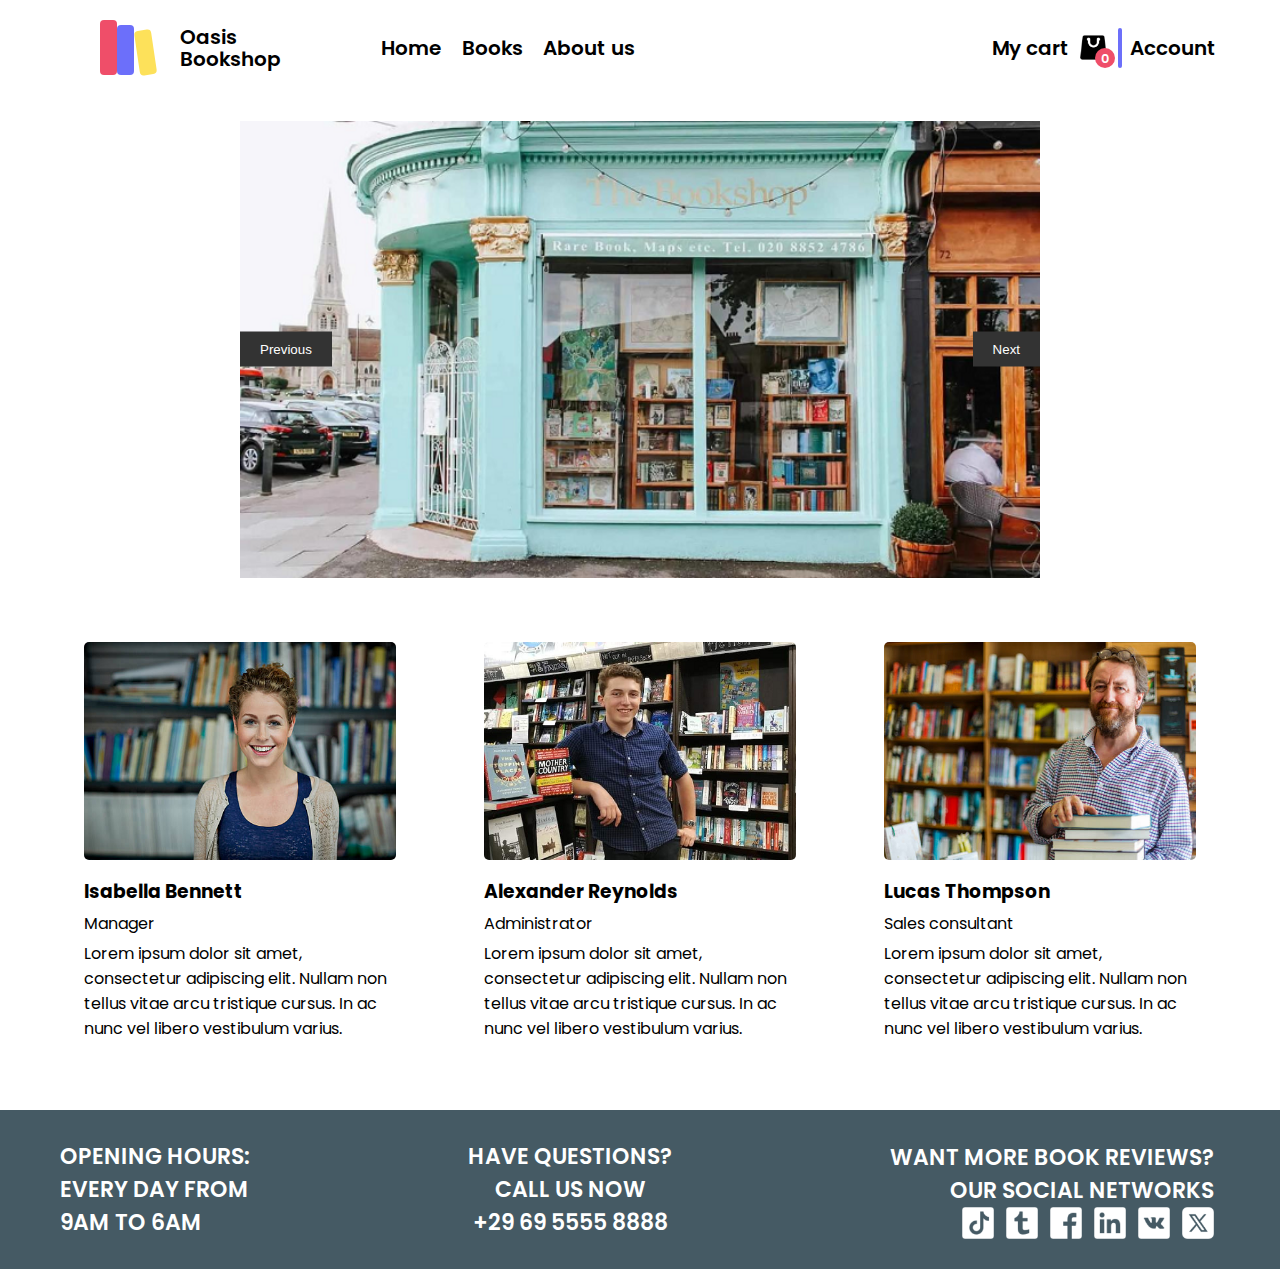
<file: html/about.html>
<!DOCTYPE html>
<html lang="en">
<head>
    <meta charset="UTF-8">
    <meta http-equiv="X-UA-Compatible" content="IE=edge">
    <meta name="viewport" content="width=device-width, initial-scale=1.0">
    <title>Oasis Bookshop</title>
    <link rel="stylesheet" href="../css/style.css">
    <link rel="stylesheet" href="../css/about_style.css">
    <script type="module" src="../js/slider.js"></script>
</head>
<body>
    <header>
        <div class="left-element_header">
            <div class="books book-red"></div>
            <div class="books book-blue"></div>
            <div class="books book-yellow"></div>
            
            <div class="oasis_text">
                <div>Oasis</div>
                <div>Bookshop</div>  
            </div>
        </div>
    
        <div class="center-element_header">
            <a id="menu-button">
                <img class="menu-button_img" src="../images/menu_black.png" alt="menu_black_icon">
            </a>
        
            <nav>
                <ul>
                    <li class="menu-item" data-color="red" data-href="">
                        <a href="index.html">Home</a>
                    </li>
                    <li class="menu-item" data-color="yellow" data-href="">
                        <a href="books.html">Books</a>
                    </li>
                    <li class="menu-item" data-color="green" data-href="">
                        <a href="about.html">About us</a>
                    </li>
                </ul>
            </nav>
        </div>
    
        <div class="right-element_header">
            <div class="cont_right_elements">
                <div>My cart</div>
                    <div class="center-container">
                        <img src="../images/shopping_bag.png" width="33" height="33" alt="shopping_bag_icon">
                        <div class="circle_red circle_red_text">0</div>
                    </div>
                    
                <div class="vertical-line"></div>
                <div class="name_account">Account</div>
            </div>
        </div>
    </header>

    <main>

        <div class="slider-container">
            <div class="slider">
                <img src="../images/slide_1.png" alt="Slide 1">
                <img src="../images/slide_2.png" alt="Slide 2">
                <img src="../images/slide_3.png" alt="Slide 3">
            </div>
            <button id="prev">Previous</button>
            <button id="next">Next</button>
        </div>
        
        <div class="containter">
            <div class="interview-containter">
                
                <div class="interview">
                    <img src="../images/worker_1.png" alt="Employee 1">
                    <h3>Isabella Bennett</h3>
                    <p>Manager</p>
                    <p>Lorem ipsum dolor sit amet, consectetur adipiscing elit. Nullam non tellus vitae arcu tristique cursus. In ac nunc vel libero vestibulum varius.</p>
                </div>

                <div class="interview">
                    <img src="../images/worker_2.png" alt="Employee 2">
                    <h3>Alexander Reynolds</h3>
                    <p>Administrator</p>
                    <p>Lorem ipsum dolor sit amet, consectetur adipiscing elit. Nullam non tellus vitae arcu tristique cursus. In ac nunc vel libero vestibulum varius.</p>
                </div>

                <div class="interview">
                    <img src="../images/worker_3.png" alt="Employee 3">
                    <h3>Lucas Thompson</h3>
                    <p>Sales consultant</p>
                    <p>Lorem ipsum dolor sit amet, consectetur adipiscing elit. Nullam non tellus vitae arcu tristique cursus. In ac nunc vel libero vestibulum varius.</p>
                </div>

            </div>
        </div>

    </main>

    <footer>
        <div class="left-element_footer">
            <div>OPENING HOURS:</div>
            <div>EVERY DAY FROM</div>
            <div>9AM TO 6AM</div>
        </div>

        <div class="center-element_footer">
            <div>HAVE QUESTIONS?</div>
            <div>CALL US NOW</div>
            <div>+29 69 5555 8888</div>
        </div>
    
        <div class="right-element_footer">
            <div class="right-element_footer_context">
                <div class="right-element_footer_text">
                    <div>WANT MORE BOOK REVIEWS?</div>
                    <div>OUR SOCIAL NETWORKS</div>
                </div>
        
                <div class="right-element_footer_social_networks">
                    <div class="right-element_footer_social_networks_img">
                        <a href="https://tiktok.com" target="_blank">
                            <img src="../images/tikTok.png" alt="tikTok_icon">
                        </a>
                    </div>

                    <div class="right-element_footer_social_networks_img">
                        <a href="https://tumblr.com"  target="_blank">
                            <img src="../images/tumblr.png" alt="tumblr_icon">
                        </a>
                    </div>

                    <div class="right-element_footer_social_networks_img">
                        <a href="https://facebook.com"  target="_blank">
                            <img src="../images/facebook.png" alt="facebook_icon">
                        </a>
                    </div>

                    <div class="right-element_footer_social_networks_img">
                        <a href="https://linkedIn.com"  target="_blank">
                            <img src="../images/linkedIn.png" alt="linkedIn_icon">
                        </a>
                    </div>

                    <div class="right-element_footer_social_networks_img">
                        <a href="https://vk.com"  target="_blank">
                            <img src="../images/vk.png" alt="vk_icon">
                        </a>
                    </div>

                    <div class="right-element_footer_social_networks_img">
                        <a href="https://twitter.com"  target="_blank">
                            <img src="../images/twitterX.png" alt="twitterX_icon">
                        </a>
                    </div>
                </div>
            </div>
        </div>
    </footer>

</body>
</html>
</file>
<file: css/style.css>
@import url('https://fonts.googleapis.com/css2?family=Poppins:wght@300&display=swap');
@import url('https://fonts.googleapis.com/css2?family=Poppins:wght@600&display=swap');
@import url("https://fonts.googleapis.com/css?family=Poppins:900");
    
@font-face{
    font-family: 'Poppins-SemiBold';
    src: url('fonts/Poppins-SemiBold.ttf') format('truetype');
    font-weight: 600;
    font-style: normal;
}

@font-face{
    font-family: 'Poppins-ExtraBold';
    src: url('fonts/Poppins-ExtraBold.ttf') format('truetype');
    font-weight: 900;
    font-style: normal;
}

*{
    margin: 0;
    padding: 0;
    
}

body{
    display: flex;
    color:white;
    width: 100%;
    display: flex;
    flex-direction: column;
    min-height: 100%;
    font-family: Poppins, sans-serif;
    overflow-x: hidden;
}



.green_text{
    color: #ADFF00;
}

.violet_blue_text{
    color: #6C6FFA;
}


/* ----------header---------- */
header{
    width: 100%;
    font-family: Poppins, sans-serif;
    font-weight: 600;
    font-size: 20px;
    background-color: #ffffff;
    color: black;
    padding: 20px 0 20px 0;
    text-align: center;
    display: flex;
    justify-content: space-between;
    align-items: center;
}

#menu-button{
    display: none;
}

.menu-button_img{
    width:30px;
    height:30px;
}

.left-element_header{
    text-align: left;
    display: flex;
    flex-direction: row;
    justify-content: center;   
    align-items: center;
    padding: 0 0 0 100px;
}

.books{
    width: 17px;    
    align-self: flex-end;     
    border-radius: 4px; 
    transition: transform 0.3s ease;
}

.left-element_header:hover .books {
    transform: translateY(-10px) rotate(-5deg);
}

.book-red{
    height: 55px;
    background-color: #EF4E69;
}

.book-blue{
    height: 50px;
    background-color: #6C6FFA;       
}
  
.book-yellow{
    height: 45px;
    background-color: #FDE15A; 
    transform: rotate(-8.4deg);  
    margin: 0 26.4px 0 2.5px; 
}

.oasis_text{
    line-height: 22px;
}


.center-element_header{
    flex-grow: 1;
    justify-content: center;
    align-items: center;
}

.center-element_header nav ul{
    display: flex;
    flex-direction: row;
    list-style: none;
    justify-content: start;
    padding-left: 90px;
    align-items: center;
    position: relative;
    cursor: pointer;
    transition: color 0.3s;
}

.center-element_header nav ul li{
    margin: 0 10px 0 10px;
    position: relative;
}

.center-element_header nav ul li::after{
    content: "";
    position: absolute;
    width: 100%;
    height: 4px;
    bottom: 0;
    left: 0;
    background-color: transparent;
    transition: background-color 0.3s;
    border-radius: 11px;
}

.center-element_header nav ul li[data-color="red"]:hover::after{
    background-color: #EF4E69;
}

.center-element_header nav ul li[data-color="yellow"]:hover::after{
    background-color: #FDE15A;
}

.center-element_header nav ul li[data-color="green"]:hover::after{
    background-color: #8EFD5A;
}

.menu-item a{
    text-decoration: none;
    color: inherit;
}

.menu-item a:hover{
    text-decoration: none;
    color: inherit;
}

.right-element_header{
    text-align: right;
    display: flex;
    flex-direction: row;
    justify-content: center;
    align-items: center;
}

.right-element_header img{
    padding: 0 8px 0 8px;
    align-items: center;
    vertical-align: middle;
}

.circle_red{
    z-index: 1;
    position: absolute;
    background-color: #EF4E69;
    border-radius: 50%;
    top: 48px;
    right: 165px;
    width: 20px;
    height: 20px;
    border: 0px solid black;
    border-radius: 50%;
}

.circle_red_text{
    color: white;
    font-size: 13px;
    text-align: center;
    align-items: center;
    line-height: 21px;
}

.cont_right_elements{
    display: flex;
    flex-direction: row;
    justify-content: center;
    align-items: center;
    text-align: center;
}

.vertical-line{
    width: 4px; 
    height: 40px;
    background-color: #6C6FFA;
    margin: 0 8px 0 0;
    border-radius: 11px;
}

.name_account{
    padding: 0 64px 0 0;
}
/* ----------end_header---------- */

.sale_context{
    display: flex;
    flex: 1;
    justify-content:center;
    padding-top: 40px;
    padding-bottom: 40px; 
    gap: 42px;
}

.left_sale_context{
    display: flex;
    flex: 1;
}

/* .right_sale_context{
    position: relative;
    flex: 1;
    vertical-align: bottom;
    right: 0;
    letter-spacing: 0.04em;
    text-shadow: 0px 4px 15px #00000040;
    border: 0 solid black;
    font-family: "Poppins-SemiBold", sans-serif;
    font-size: 80px;
    font-weight: 600; 
    line-height: 1.1;
    padding-top: 7px;
} */

.sale_img{
    z-index: 1; 
    /* top: 90px;  */
    /* left: -40px;  */
    /* position: absolute; */
    /* width:350px; */
    /* height:120px; */
}

.bookshop_img{
    flex: 1;
    max-height: 450px;
}

.pre-order_text{
    font-size: 26px; 
    font-family: 'Poppins-ExtraBold', sans-serif;
    font-weight: 800;
}

.ff_text{
    color: #ADFF00; 
    font-size: 55px; 
    letter-spacing: 0.0001em;
    font-family: 'Poppins-ExtraBold', sans-serif;
    font-weight: 900;
}

.circle_green_off{
    z-index: 1;
    background-color: #ADFF00;
    border-radius: 50%;
    width: 50px;
    height: 50px;
    border: 0px solid black;
    border-radius: 50%;
}

.button_buy-now{
    color:white;
    background-color: #ADFF00;
    border:0;
    padding: 20px 70px 20px 70px;
    text-align: center;
    font-family: "Poppins-ExtraBold", sans-serif;
    border-radius: 23px;
    font-size: 33px;    
    font-weight: 900;
    cursor: pointer;
    letter-spacing: -0.72px;
    line-height: normal;
    text-shadow: 0px 4px 15px #00000040;
    -webkit-text-stroke: 2px #6061c1;
}

.hand_img{
    z-index: 1; 
    /* top: 270px; 
    left: 240px; 
    position: absolute; */
}

.stack_of_books_img{
    z-index: 1; 
    /* top: 187px; 
    left: 390px; 
    position: absolute; */
}

.group_1_img{
    /* z-index: 0;  */
    /* top: 130px; 
    left: 650px; 
    position: absolute; */
}



.second_context{
    display: flex;
    flex: 1;
    justify-content:center;
}

.left_second_context{
    display: flex;
    flex-direction: column;
    align-items: center;
    flex: 1;
    gap: 20px;
    text-shadow: 0px 4px 15px #00000040;
    border: 0 solid black;
    font-family: "Poppins-SemiBold", sans-serif;
    font-size: 80px;
    font-weight: 600; 
    padding: 30px 0 0 0;
}

.left_second_context_title{
    display: flex;
    flex-direction: column;
    line-height: 0.95;
    max-width: 700px; 
}

.left_second_context_subtitle{
    display: flex;
    max-width: 700px;
    color: #6162C1; 
    font-size: 30px; 
    padding: 0 0 5px 0;
    font-weight: 800;
    text-shadow: 0px 2px 5px #00000040;
}

.left_second_context_text{
    display: flex;
    color: #263238;
    max-width: 700px; 
    font-size: 32px;
    height: auto;
    text-shadow: 0px 1px 2px #00000040;
    letter-spacing: 3.5%;
    padding: 0 0 0 10px;
}

.button_see-more{
    color:white;
    background-color: #6162C1;
    border:0;
    padding: 20px 70px 20px 70px;
    text-align: center;
    font-family: "Poppins-ExtraBold", sans-serif;
    border-radius: 23px;
    font-size: 33px;    
    font-weight: 900;
    cursor: pointer;
    letter-spacing: -0.72px;
    line-height: normal;
    text-shadow: 0px 4px 15px #00000040;
    -webkit-text-stroke: 2px #6061c1;
}

.right_second_context{
    right: 0;
    padding: 0;
}

.reading_img{
    display: flex;
    flex: 1;
    max-width:700px;
}



.third_context{
    display: flex;
    justify-content:center;
    padding-bottom: 40px;
}

.left_third_context{
    left: 0;
    padding: 0 50px 0 0;
}

.reading_2_img{
    width:700px;
    height:450px;
}

.right_third_context{
    padding: 60px 0 0 0;
    position: relative;
    vertical-align: bottom;
    right: 0;
    text-shadow: 0px 4px 15px #00000040;
    border: 0 solid black;
    font-family: "Poppins-SemiBold", sans-serif;
    font-weight: 600;
    font-size: 80px;
    line-height: 1.1;
}

.right_third_context_title{
    width: 747px;
    line-height: 0.95;    
    font-weight: 800;
    text-shadow: 0px 2px 5px #00000040;
}

.right_third_context_subtitle{
    color: #5C7079; 
    font-size: 30px; 
    padding: 0 0 0 0;
    font-family: "Poppins-ExtraBold", sans-serif;
    font-weight: 900;
}

.button_sing-up{
    color:white;
    background-color: #ADFF00;
    border:0;
    padding: 20px 70px 20px 70px;
    text-align: center;
    font-family: "Poppins-ExtraBold", sans-serif;
    border-radius: 23px;
    font-size: 33px;    
    font-weight: 900;
    cursor: pointer;
    letter-spacing: -0.72px;
    line-height: normal;
    text-shadow: 0px 4px 15px #00000040;
    -webkit-text-stroke: 2px #6061c1;
}

.book_with_glasses_img{
    z-index: 1; 
    top: 230px; 
    left: 460px; 
    position: absolute;
}

.group_2_img{
    z-index: 0; 
    top: 20px; 
    left: 570px; 
    position: absolute;
}
/* ----------end_main---------- */



/* ----------footer---------- */
footer{
    background-color: #455A64;
    color: white;
    width: 100%;
    display: flex;
    flex-direction: row;
    font-size: 22px;
    font-family: Poppins, sans-serif;
    font-weight: 600;
    padding: 30px 0 30px 0;
}

.left-element_footer{
    text-align: left;
    display: flex;
    flex-direction: column;
    justify-content: center;
    padding-left: 60px;
}

.center-element_footer{
    flex-grow: 1;
    display: flex;
    flex-direction: column;
    justify-content: center;
    align-items: center;
    text-align: left;
}

.right-element_footer{
    display: flex;
    flex-direction: column;
    justify-content: center;
    align-items: center;
    padding-right: 60px;
    text-align: right;
}

.right-element_footer_text{
    padding-right: 6px;
}

.right-element_footer_social_networks{
    display:flex;
    flex-direction: row; 
    justify-content: right;
}

.right-element_footer_social_networks_img{
    padding: 0 6px 0 6px;
    display: grid;  
}

.right-element_footer_social_networks_img a{
    display: grid;
}

.right-element_footer_social_networks img{
    width: 32px;
    height: 32px;
}
/* ----------end_footer---------- */

.content-container {
    display: flex;
    flex-direction: column;
    flex: 1;
    width: 100%;
    background: linear-gradient(180deg, #696BB8 0%, #DDDDF4 51.46%, rgba(255, 255, 255, 0.91) 100%);
}

.new-collection-text {
    font-size: 80px;
    font-weight: 600;
    line-height: 80px;
}

.sale-text {
    display: flex;
    
    .sale-container {
        position: relative;
        display: flex;
        align-items: center;
    }

    .circle_green_off {
        position: absolute;
        bottom: 24px;
        right: 14px;
    }
}

.info-text {
    display: flex;
    flex-direction: column;
    justify-content: space-around;
}

.button-container,
.books-container {
    display: flex;
    flex: 1;
    position: relative;
}

.buy-now {
    display: flex;
    align-items: center;
    flex: 1;
}

.group_1_img {
    position: absolute;
    bottom: 0;
    right: 0;
    z-index: 2;
}

.hand_img {
    position: absolute;
    bottom: -80px;
    right: -30px;
}
</file>
<file: css/about_style.css>
.main-container {
    display: block;
    justify-content: center;
    padding: 5%;
}

.container-context {
    display: flex;
    justify-content: center;
    align-items: center;
    padding: 0 0 60px 0;
    position: relative;
    vertical-align: bottom;
    right: 0;
    text-shadow: 0px 4px 15px #00000040;
    border: 0 solid black;
    font-family: "Poppins-SemiBold", sans-serif;
    font-weight: 600;
    font-size: 80px;
    line-height: 1.1;
}

.about {
    padding: 20px;
}

.about img {
    max-width: 100%;
    height: auto;
    display: block;
    margin: 0 auto;
}
  
.interview-containter {
    display: flex;
    justify-content: flex-start;
    margin-top: 20px;
    max-width: 1200px;
    margin: 0 auto;
    padding: 20px;
  }
  
  .interview {
    flex: 1;
    padding: 20px;
    background-color: #fff;
    border-radius: 10px;
    color: #000;
    margin: 2%;
  }
  
  .interview img {
    width: 100%;
    border-radius: 5px;
  }
  
  .interview h3 {
    margin-top: 10px;
    margin-bottom: 5px;
  }
  
  .interview p {
    margin: 5px 0;
  }



/* ----------slider---------- */
.slider-container {
    position: relative;
    max-width: 800px;
    margin: 0 auto;
    margin-top: 2%;
    overflow: hidden;
}

.slider {
    display: flex;
    transition: transform 0.5s ease;
}

.slider img {
    width: 100%;
    height: auto;
}

button {
    position: absolute;
    top: 50%;
    transform: translateY(-50%);
    background: #333;
    color: #fff;
    border: none;
    padding: 10px 20px;
    cursor: pointer;
}

#prev {
    left: 0;
}

#next {
    right: 0;
}

@media (max-width: 768px) {
    .interview-containter {
      width: 100%;
    }
  }
</file>
